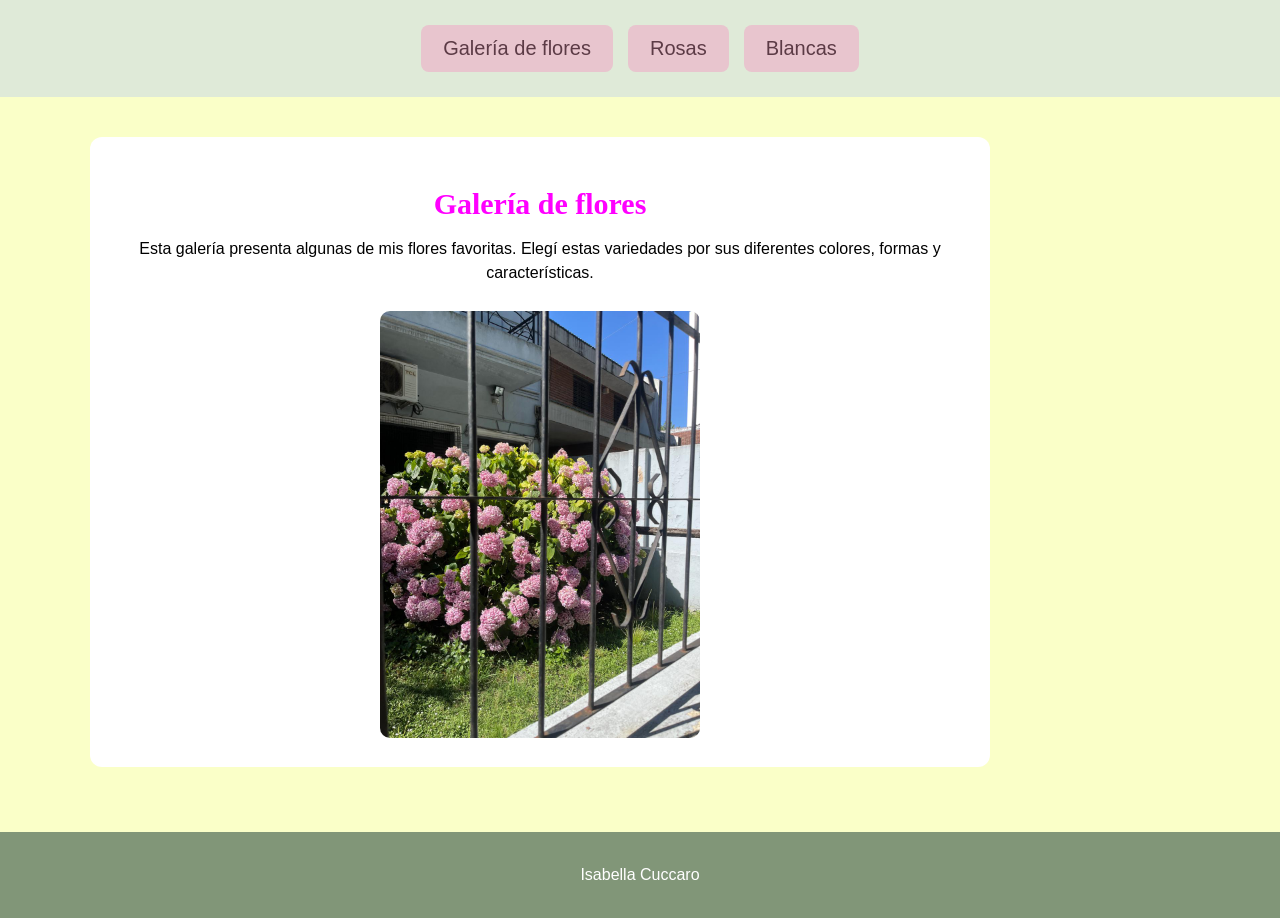
<file: index.html>
<!DOCTYPE html>
<html lang="en">
<head>
    <meta charset="UTF-8">
    <meta name="viewport" content="width=device-width, initial-scale=1.0">
    <title>Flores</title>
    <meta name="author" content="Isabella Cuccaro">
    <link rel="stylesheet" href="estilos/estilos.css">

<style>
    li {
        color: pink;
        font-size: 20px;
        text-decoration: none;
    }
    li a {
        color: pink;
        font-size: 20px;
        text-decoration: none;
    }
    li a:hover {
        color: rgb(255, 162, 0);
        font-size: 20px;
        text-decoration: none;
    }
    body {
        background-color: rgb(250, 255, 200);
        color: black;
        font-family: Arial, Helvetica, sans-serif;
    }
    .title {
        color:fuchsia;
        font-size: 30px;
    }
</style>

</head>
<body>

    <header>
        <nav>
            <ul class="barramenu">
                <li class="botonmenu">
                    <a href="index.html">Galería de flores</a>
                </li>

                <li class="botonmenu">
                    <a href="rosas.html">Rosas</a>
                </li>

                <li class="botonmenu">
                    <a href="blancas.html">Blancas</a>
                </li>
            </ul>
        </nav>
    </header>


    <main>

        <section class="presentacion">

            <h1 class="title">Galería de flores</h1>

            <p>
                Esta galería presenta algunas de mis flores favoritas.
                Elegí estas variedades por sus diferentes colores,
                formas y características.
            </p>

            <img class="photo" src="flores1.jpeg" alt="Flores de la galería">

        </section>

    </main>


    <footer>
        <p>Isabella Cuccaro</p>
    </footer>

</body>
</html>
</file>
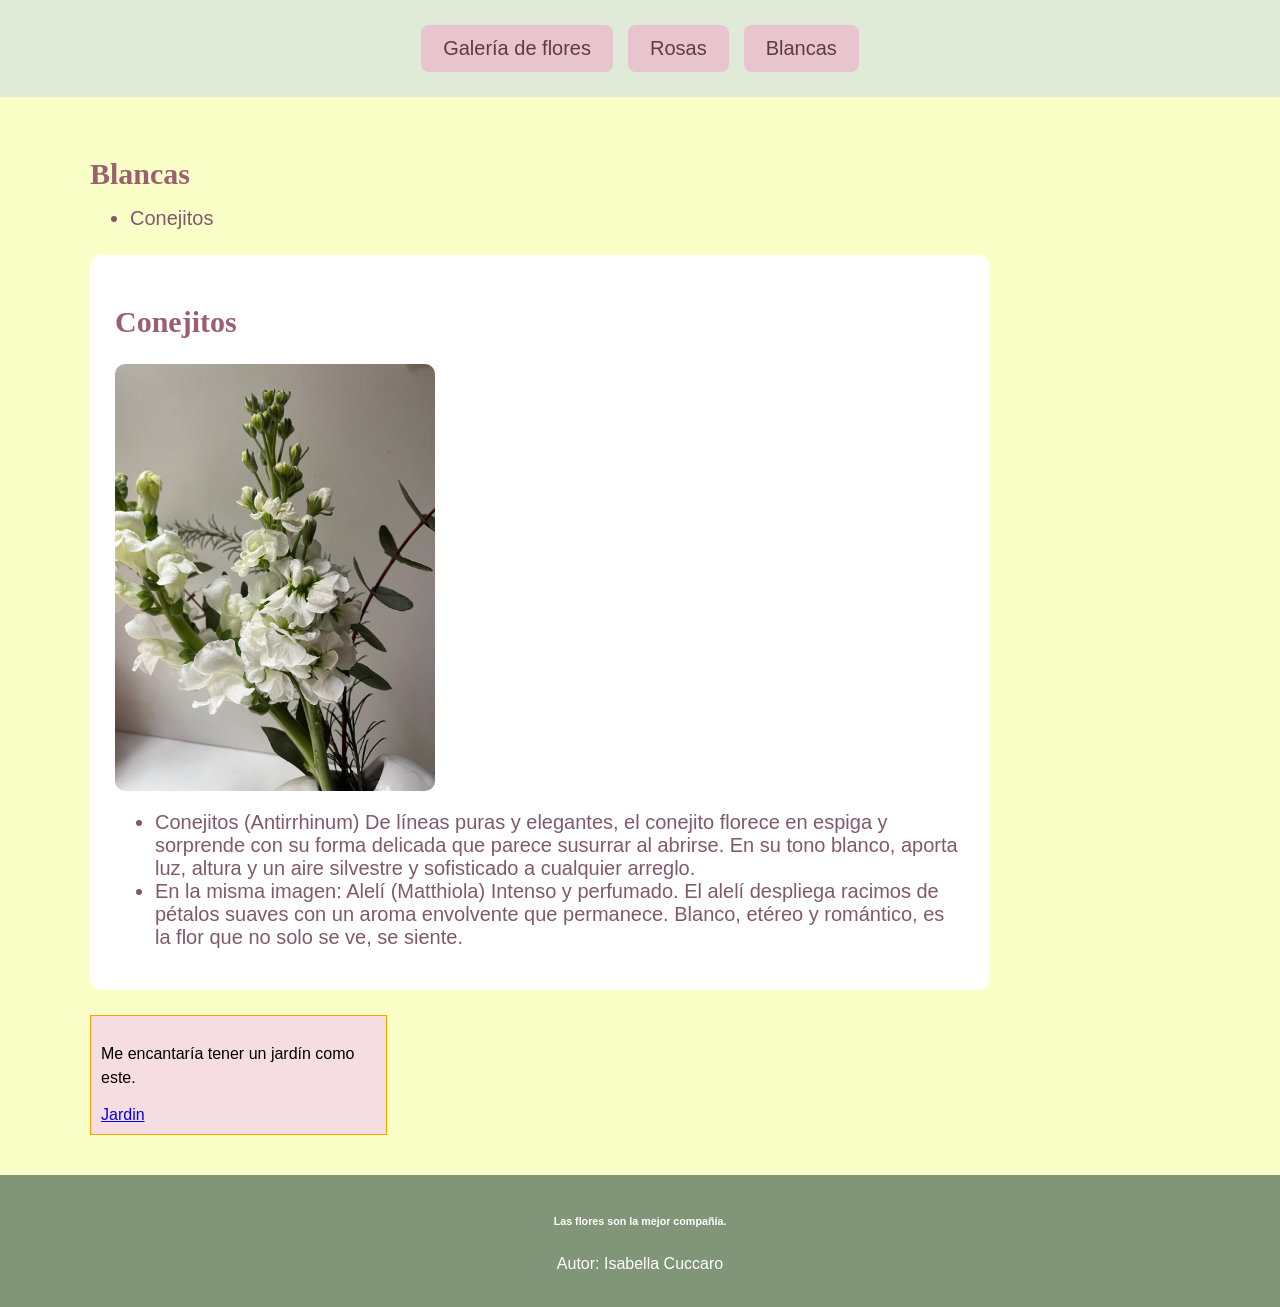
<file: blancas.html>
<!DOCTYPE html>
<html lang="en">
<head>
    <meta charset="UTF-8">
    <meta name="viewport" content="width=device-width, initial-scale=1.0">
    <title>Flores</title>
    <meta name="author" content="Isabella Cuccaro">
    <link rel="stylesheet" href="estilos/estilos.css">
<style>
    li {
        color: #80596a;
        font-size: 20px;
        text-decoration: none;
    }
    li a {
        color: #80596a;
        font-size: 20px;
        text-decoration: none;
    }
    li a:hover {
        color: rgb(255, 162, 0);
        font-size: 20px;
        text-decoration: none;
    }
    body {
        background-color: rgb(250, 255, 200);
        color: black;
        font-family: Arial, Helvetica, sans-serif;
    }
    .title {
        color: #9b5f72;
        font-size: 30px;
    }
    .contenedor {
        background-color: rgb(245, 221, 225);
        color: black;
        padding: 10px;
        border: 1px solid rgb(255, 162, 0);
        width: 25%;
    }
</style>

</head>
<body>
    <header>
 <nav>
    <ul class="barramenu">
        <li class="botonmenu">
            <a href="index.html">Galería de flores</a>
        </li>

        <li class="botonmenu">
            <a href="rosas.html">Rosas</a>
        </li>

        <li class="botonmenu">
            <a href="blancas.html">Blancas</a>
        </li>
    </ul>
</nav>

    </header>
    <main>
 <h1 class="title">Blancas</h1>

<ul class="lista-flores">
    <li>Conejitos</li>
</ul>
        <section id="Conejitos">
            <h2 class="title">Conejitos</h2>
            <img class="photo" src="flores6.jpeg" alt="Nombre: Conejitos">
            <ul>
                <li>Conejitos (Antirrhinum) De líneas puras y elegantes, el conejito florece en espiga y sorprende con su forma delicada que parece susurrar al abrirse. En su tono blanco, aporta luz, altura y un aire silvestre y sofisticado a cualquier arreglo.</li>
                <li>En la misma imagen: Alelí (Matthiola) Intenso y perfumado. El alelí despliega racimos de pétalos suaves con un aroma envolvente que permanece. Blanco, etéreo y romántico, es la flor que no solo se ve, se siente.</li>
            </ul>
        </section>

        </section>
        <div class="contenedor">
            <p class = "caja">Me encantaría tener un jardín como este.</p>
            <a class= "caja" href="https://www.elblogdelatabla.com/fantasia-floral-jardines-hyde-hall/" target="_blank">Jardin</a>
        </div>

    </main>
    <footer>
        <h6>Las flores son la mejor compañía.</h6>
        <p>Autor: Isabella Cuccaro</p>
    </footer>
</body>
</html>
</file>
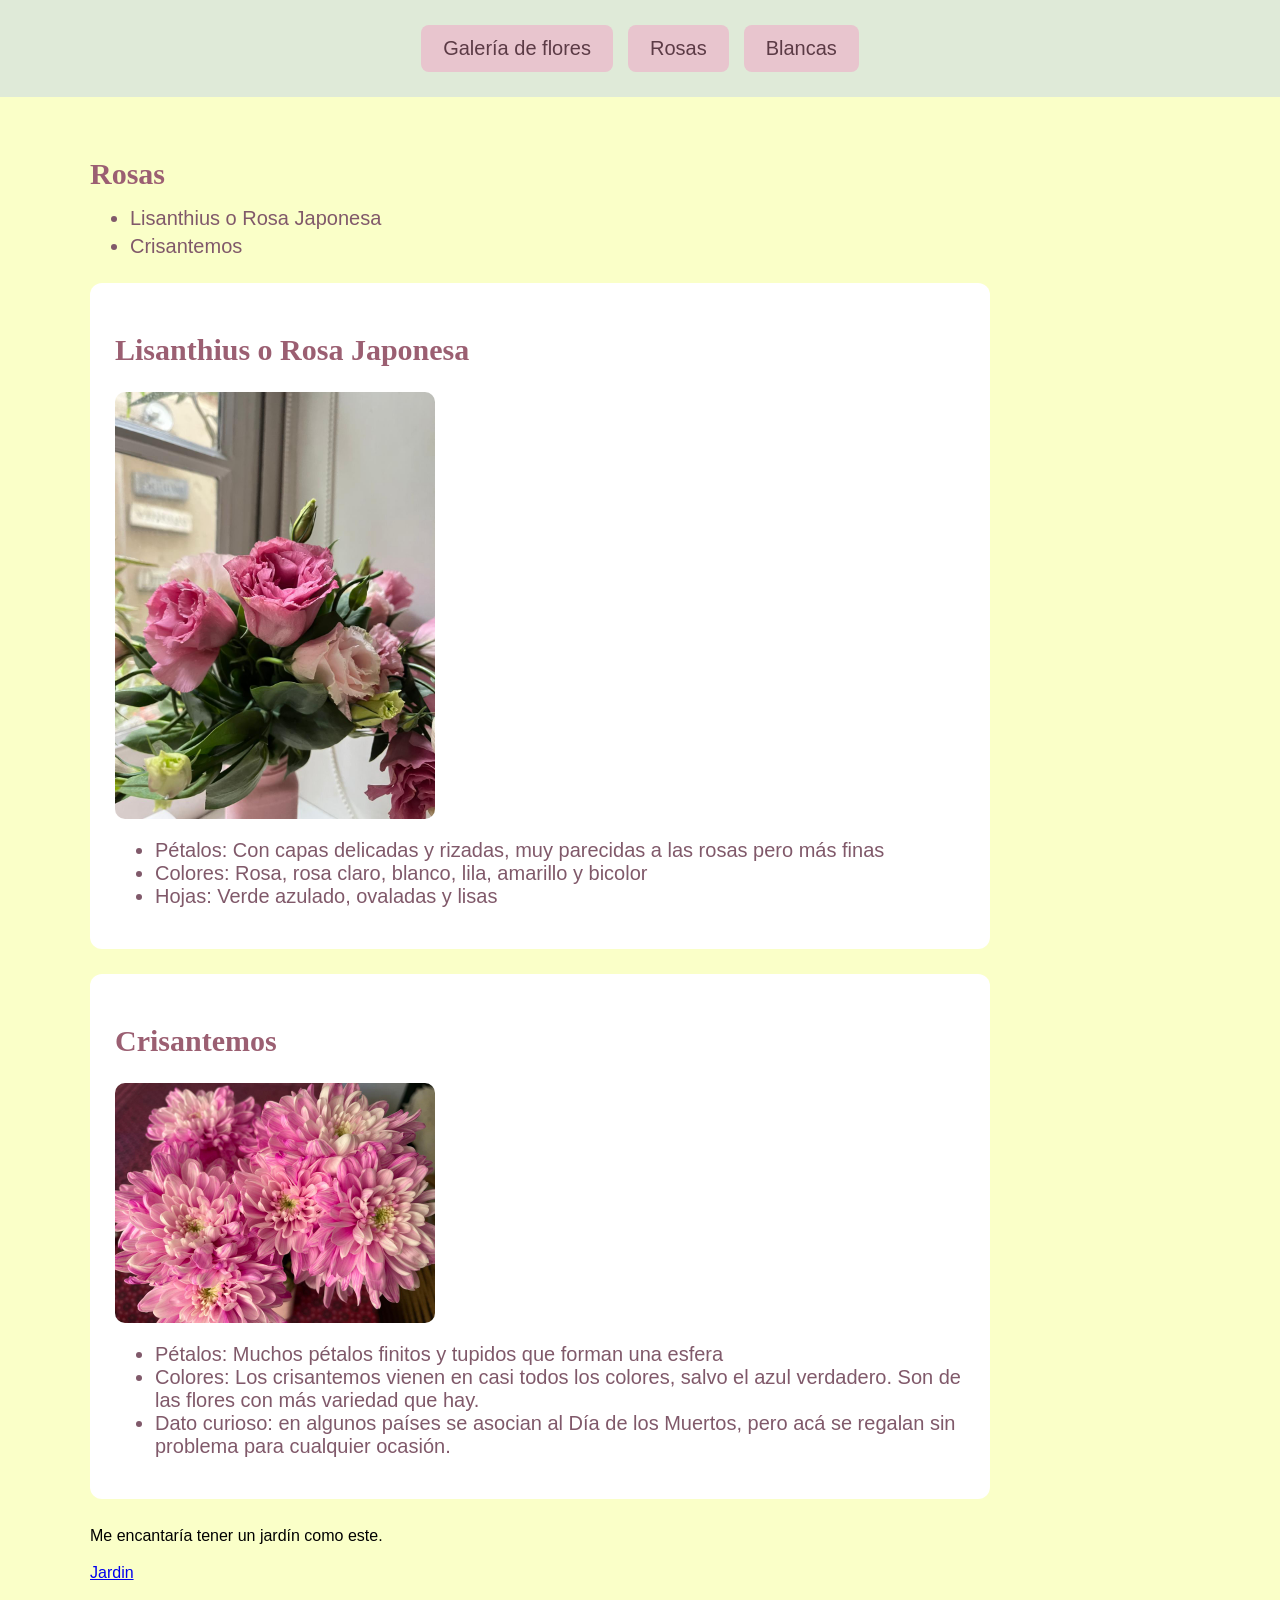
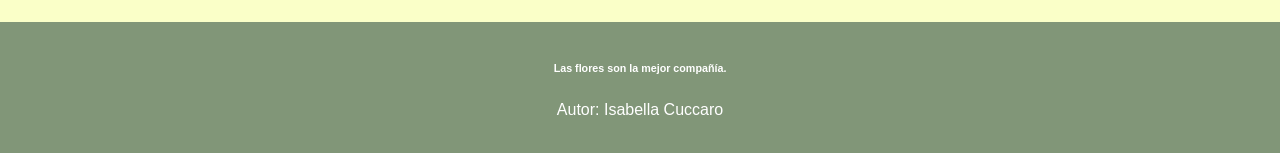
<file: rosas.html>
<!DOCTYPE html>
<html lang="en">
<head>
    <meta charset="UTF-8">
    <meta name="viewport" content="width=device-width, initial-scale=1.0">
    <title>Flores</title>
    <meta name="author" content="Isabella Cuccaro">
    <link rel="stylesheet" href="estilos/estilos.css">
<style>
    li {
        color: #80596a;
        font-size: 20px;
        text-decoration: none;
    }
    li a {
        color: #80596a;
        font-size: 20px;
        text-decoration: none;
    }
    li a:hover {
        color: rgb(255, 162, 0);
        font-size: 20px;
        text-decoration: none;
    }
    body {
        background-color: rgb(250, 255, 200);
        color: black;
        font-family: Arial, Helvetica, sans-serif;
    }
    .title {
        color: #9b5f72;
        font-size: 30px;
    }
</style>

</head>
<body>
    <header>
  <nav>
    <ul class="barramenu">
        <li class="botonmenu">
            <a href="index.html">Galería de flores</a>
        </li>

        <li class="botonmenu">
            <a href="rosas.html">Rosas</a>
        </li>

        <li class="botonmenu">
            <a href="blancas.html">Blancas</a>
        </li>
    </ul>
</nav>

    </header>
    <main>
  <h1 class="title">Rosas</h1>

<ul class="lista-flores">
    <li>Lisanthius o Rosa Japonesa</li>
    <li>Crisantemos</li>
</ul>
        <section id="Lisanthius o Rosa Japonesa">
            <h2 class="title">Lisanthius o Rosa Japonesa</h2>
            <img class="photo" src="flores5.jpeg" alt="Nombre: Rosa Japonesa">
            <ul>
                <li>Pétalos: Con capas delicadas y rizadas, muy parecidas a las rosas pero más finas</li>
                <li>Colores: Rosa, rosa claro, blanco, lila, amarillo y bicolor</li>
                <li>Hojas: Verde azulado, ovaladas y lisas</li>
            </ul>
        </section>

<section id="Crisantemos">
               <h2 class="title">Crisantemos</h2>
            <img class="photo" src="flores4.jpeg" alt="Nombre: Crisantemo">
            <ul>
                <li>Pétalos: Muchos pétalos finitos y tupidos que forman una esfera</li>
                <li>Colores: Los crisantemos vienen en casi todos los colores, salvo el azul verdadero. Son de las flores con más variedad que hay.</li>
                <li>Dato curioso: en algunos países se asocian al Día de los Muertos, pero acá se regalan sin problema para cualquier ocasión.</li>
            </ul>

        </section>
        <div>
            <p>Me encantaría tener un jardín como este.</p>
            <a href="https://www.elblogdelatabla.com/fantasia-floral-jardines-hyde-hall/" target="_blank">Jardin</a>
    </div>

    </main>
    <footer>
        <h6>Las flores son la mejor compañía.</h6>
         <p>Autor: Isabella Cuccaro</p>
    </footer>
</body>
</html>
</file>
<file: estilos/estilos.css>
body {
    background-color: #fffaf5;
    color: #333333;
    font-family: Arial, Helvetica, sans-serif;
    margin: 0;
}

header {
    background-color: #dfead8;
    padding: 25px;
}

main {
    max-width: 1100px;
    margin: auto;
    padding: 40px 25px;
}

.title {
    color: #9b5f72;
    font-family: Georgia, 'Times New Roman', serif;
    margin-bottom: 15px;
}

.barramenu {
    list-style: none;
    padding: 0;
    margin: 0;

    display: flex;
    justify-content: center;
    gap: 15px;
}

.botonmenu {
    background-color: #e8c5ce;
    border-radius: 8px;
}

.botonmenu a {
    display: block;
    padding: 12px 22px;
    color: #5c3b46;
    text-decoration: none;
    border-radius: 8px;
}

.botonmenu a:hover {
    color: white;
    background-color: #d8aeb9;
}

.photo {
    width: 320px;
    height: auto;
    margin-top: 10px;
    border-radius: 10px;
}

section {
    background-color: white;
    padding: 25px;
    margin-bottom: 25px;
    border-radius: 12px;
    max-width: 850px;
}

p {
    line-height: 1.5;
}

footer {
    background-color: #819678;
    color: white;
    padding: 15px;
    text-align: center;
}
.presentacion {
    text-align: center;
}

.lista-flores {
    color: #80596a;
    margin-bottom: 25px;
}

.lista-flores li {
    margin-bottom: 5px;
}
</file>
